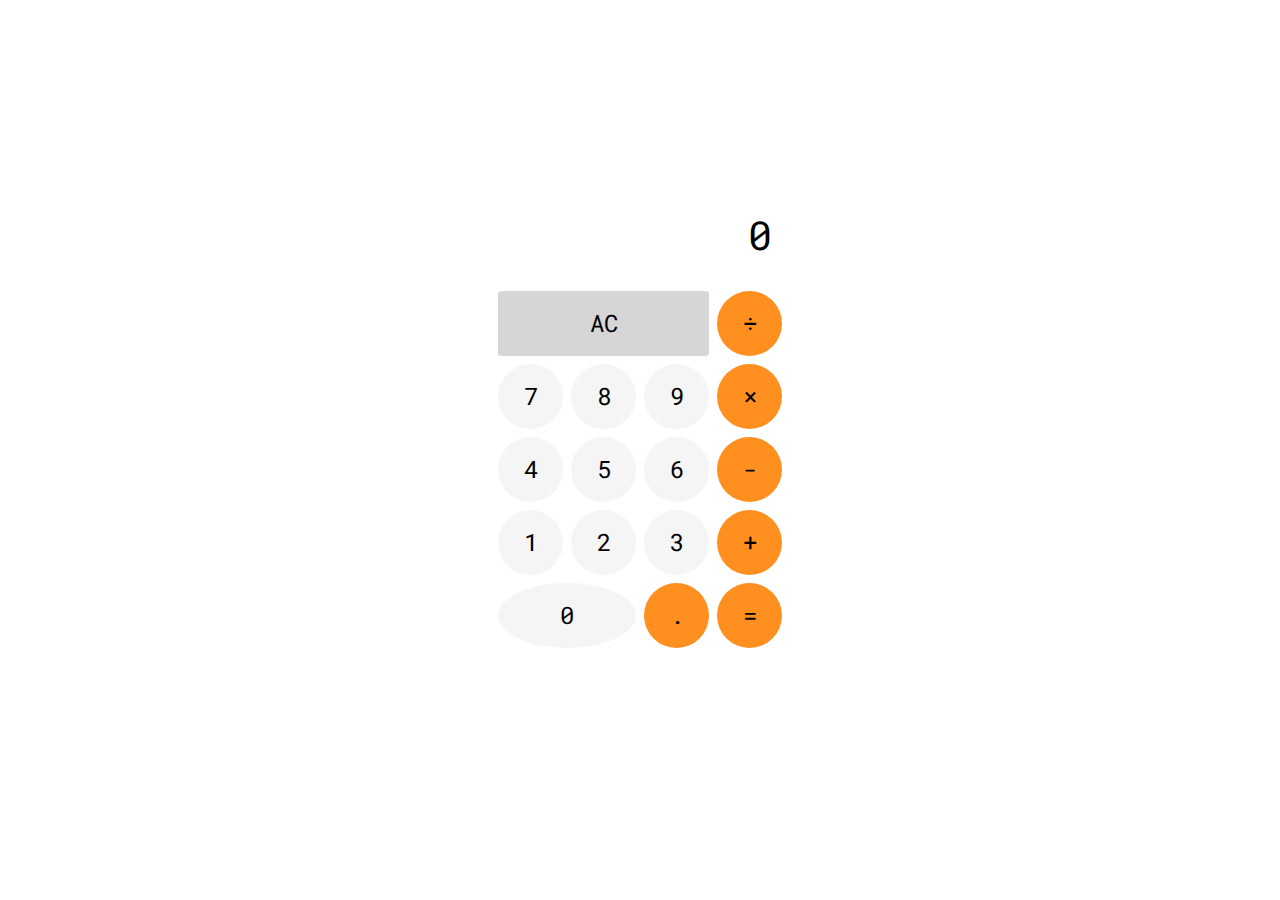
<file: calculadora/index.html>
<!DOCTYPE html>
<html lang="en">
<head>
  <meta charset="UTF-8">
  <meta http-equiv="X-UA-Compatible" content="IE=edge">
  <meta name="viewport" content="width=device-width, initial-scale=1.0">
  <link rel="stylesheet" href="assets/styles.css">
  <title>Calculadora</title>
</head>
<body>
  <div class="calculator-grid">
    <div class="calculator-header">
      <div class="prev-field" data-previous-operand></div>
      <div class="result-field" data-current-operand>0</div>
    </div>
    
    <button class="btn btn-operator-secondary span-three" data-all-clear>AC</button>
    <button class="btn btn-operator-primary" data-operation>÷</button>
    <button class="btn btn-number" data-number>7</button>
    <button class="btn btn-number" data-number>8</button>
    <button class="btn btn-number" data-number>9</button>
    <button class="btn btn-operator-primary" data-operation>×</button>
    <button class="btn btn-number" data-number>4</button>
    <button class="btn btn-number" data-number>5</button>
    <button class="btn btn-number" data-number>6</button>
    <button class="btn btn-operator-primary" data-operation>-</button>
    <button class="btn btn-number" data-number>1</button>
    <button class="btn btn-number" data-number>2</button>
    <button class="btn btn-number" data-number>3</button>
    <button class="btn btn-operator-primary" data-operation>+</button>
    <button class="btn btn-number btn-zero span-two" data-number>0</button>
    <button class="btn btn-operator-primary" data-number>.</button>
    <button class="btn btn-operator-primary" data-equals>=</button>
  </div>

  <script src="assets/scripts.js"></script>
</body>
</html>
</file>
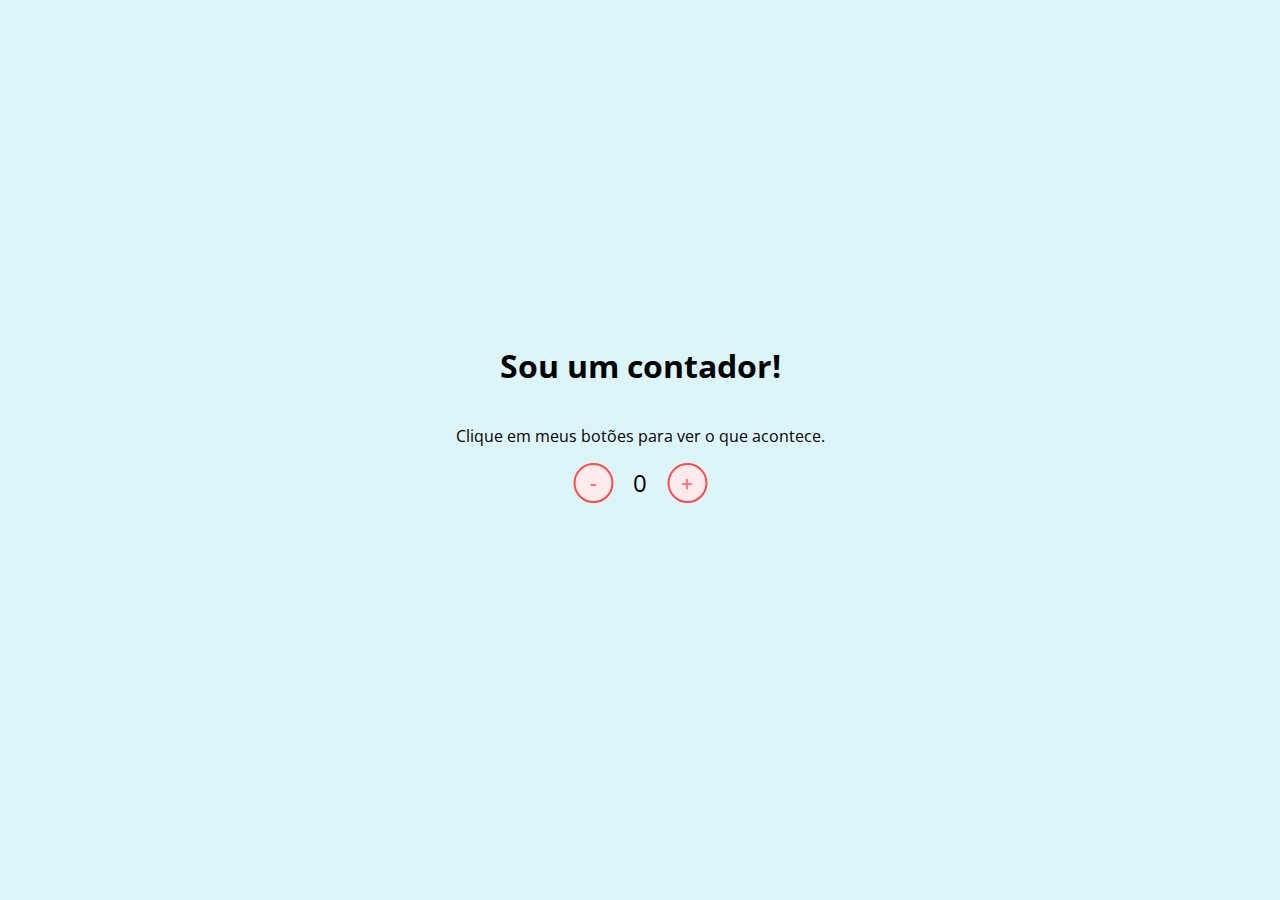
<file: contador/index.html>
<!DOCTYPE html>
<html lang="pt">
<head>
    <meta charset="UTF-8">
    <meta name="viewport" content="width=device-width, initial-scale=1.0">
    <link rel="stylesheet" href="assets/styles.css" />
    <title>Contador</title>
</head>
<body>
  <div id="content">
    <h1>Sou um contador!</h1>
    <p>Clique em meus botões para ver o que acontece.</p>
    <div id="counter">
        <button id="btnSub" name="sub">-</button>
        <span id="currentNumber">0</span>
        <button id="btnAdd" name="add">+</button>
    </div>
  </div>
  <script src="assets/scripts.js"></script>
</body>
</html>
</file>
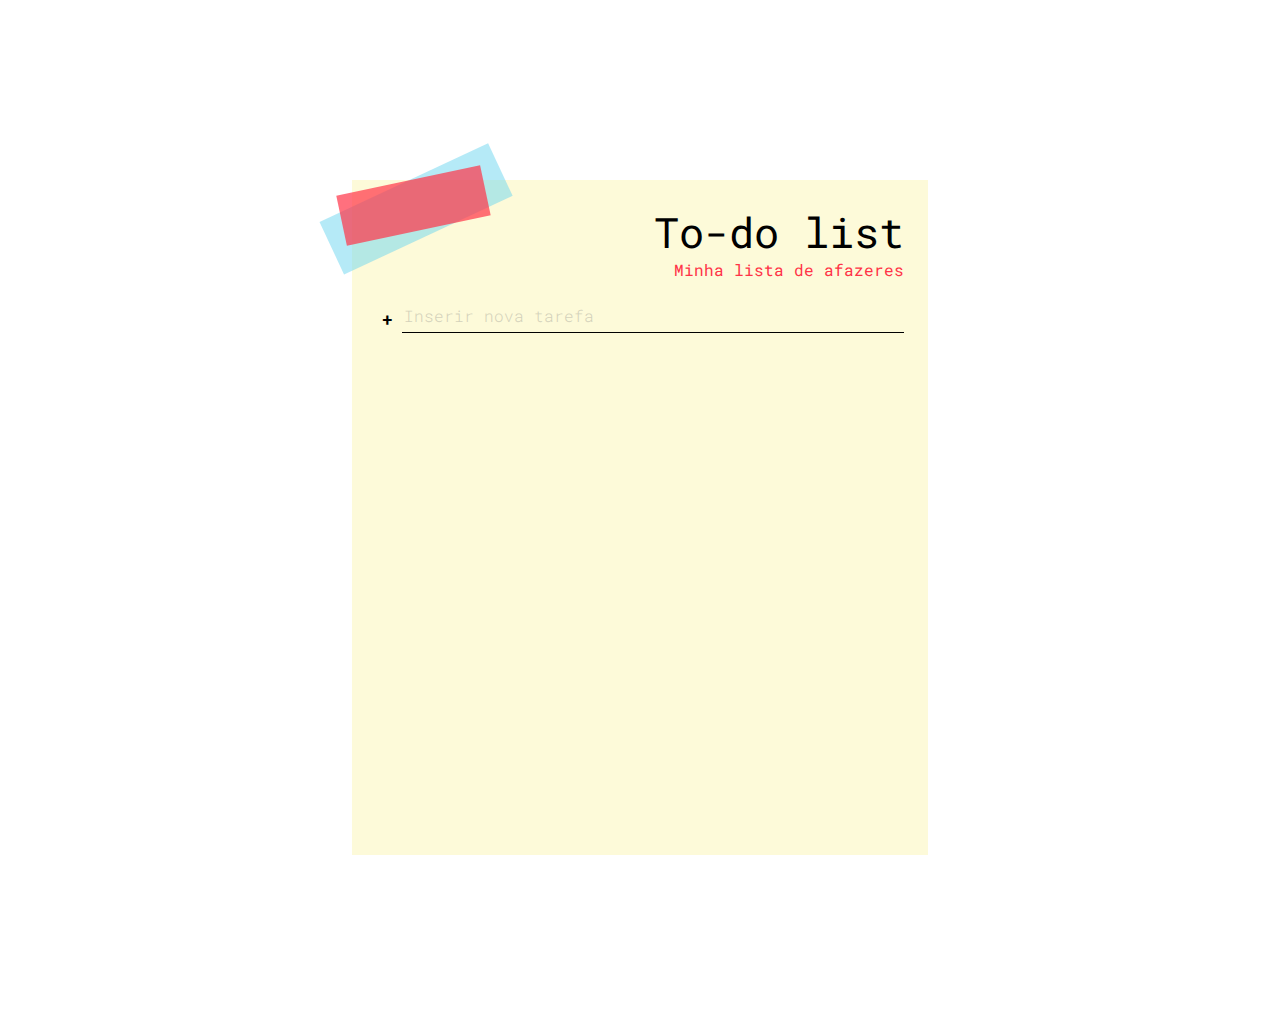
<file: to-do list/index.html>
<!DOCTYPE html>
<html lang="en">
<head>
    <meta charset="UTF-8">
    <meta name="viewport" content="width=device-width, initial-scale=1.0">
    <link rel="stylesheet" href="assets/styles.css" />
    <title>To-do list</title>
    <script defer src="assets/scripts.js"></script>
</head>
<body>
    <div class="list-container">
        <div class="blue-tape"></div>
        <div class="pink-tape"></div>


        <div class="list-header">
            <h1>To-do list</h1>
            <p id="task-count">Minha lista de afazeres</p>
        </div>

        <div class="new-task">
            <form action="" id="new-task-form">
                <input 
                    type="text"
                    id="new-task-input"
                    class="new-task-input"
                    placeholder="Inserir nova tarefa"
                    aria-label="inserir nova tarefa"
                    />
            <button class="btn-new-task" aria-label="criar nova tarefa">+</button>
            </form>
        </div>

        <div class="list-content">
            <div id="tasks">
            </div>
        </div>
    </div>
</body>
</html>
</file>
<file: calculadora/assets/styles.css>
@import url('https://fonts.googleapis.com/css2?family=Roboto+Mono:ital,wght@0,100;0,200;0,300;0,400;0,500;0,600;0,700;1,100;1,200;1,300;1,400;1,500;1,600;1,700&display=swap');

*, *::before, *::after {
  box-sizing: border-box;
  font-family: "Roboto Mono", sans-serif;
  font-weight: normal;
}

body {
  padding: 0;
  margin: 0;
}

.calculator-grid {
  display: grid;
  justify-content: center;
  align-content: center;
  min-height: 90vh;
  gap: .5em;
  grid-template-columns: repeat(4, 65px);
  grid-template-rows: minmax(120px, auto) repeat(5, 65px);
}

.calculator-grid > button {
  cursor: pointer;
  font-size: 1.5rem;
  border: none;
  border-radius: 50%;
  outline: none;
  background-color: #F5F5F5;
}

.calculator-grid > button:hover {
  background-color: rgba(255, 255, 255, .9);
}

.btn-operator-primary{
  background-color: #FF8F1F!important;
}

.btn-operator-secondary{
  background-color: #D6D6D6!important;
}

.span-two {
  grid-column: span 2;
}

.span-three {
  grid-column: span 3;
  border-radius: 3%!important;
}

.calculator-header {
  grid-column: 1 / -1;
  display: flex;
  align-items: flex-end;
  justify-content: space-around;
  flex-direction: column;
  padding: 10px;
  word-wrap: break-word;
  word-break: break-all;
}

.calculator-header .prev-field {
  font-size: 1.5rem;
}

.calculator-header .result-field {
  font-size: 2.5rem;
}
</file>
<file: contador/assets/styles.css>
@import url('https://fonts.googleapis.com/css2?family=Open+Sans:wght@300;600&display=swap');

* {
    font-family: 'Open Sans', sans-serif;
}

body {
    background-color: #DCF5F9;
    height: 90vh;
    position: relative;
}

button {
    height: 40px;
    width: 40px;
    border-radius: 50%;
    border: 2px solid #FE4A49;
    background-color: #FFEBEB;
    color: #FF7070;
    font-size: 16pt;
    font-weight: 600;
    text-align: center;
    cursor: pointer;
}

h1{
  font-size: 2rem;
  text-align: center;
}

p{
  font-size: 1rem;
  text-align: center;
}

#content {
  position: absolute;
  top: 50%;
  left: 50%;
  -ms-transform: translate(-50%, -50%);
  transform: translate(-50%, -50%);
  display: flex;
  align-items: center;
  justify-content: center;
  flex-direction: column;
}

#counter {
    display: flex;
}

#currentNumber {
    display: flex;
    align-items: center;
    margin: 0 20px;
    font-size: 1.5rem
}
</file>
<file: to-do list/assets/styles.css>
@import url('https://fonts.googleapis.com/css2?family=Roboto+Mono:ital,wght@0,100;0,200;0,300;0,400;0,500;0,600;0,700;1,100;1,200;1,300;1,400;1,500;1,600;1,700&display=swap');

*,
*::before,
*::after {
  font-family: inherit;
  box-sizing: border-box;
}

body {
  margin: 0;
  padding: 20vh 0;
  font-family: 'Roboto Mono', monospace;
  font-weight: 300;
  font-size: 1.5rem;
  display: flex;
  justify-content: center;
  align-items: center;
  text-align: center;
  min-height: 100vh;
}

h1 {
  padding: 0;
  margin: 0;
  font-size: calc(2vw + 1rem);
  font-weight: 400;
}

p {
  padding: 0;
  margin: 0;
  font-size: calc(0.5vw + 0.6rem);
  color: #FF3347;
  font-weight: 400;
}

.list-container {
  background-color: #FDFAD9;
  min-width: 45vw;
  min-height: 75vh;
  position: relative;
}

.blue-tape {
  background-color: rgba(108, 213, 239, 0.5);
  position: absolute;
  width: calc(12vw + 2rem);
  height: calc(2vw + 2rem);
  transform: rotate(-25deg);
  z-index: 10;
  left: -5%;
}

.pink-tape {
  background-color: rgba(255, 51, 71, 0.7);
  position: absolute;
  width: calc(9vw + 2rem);
  height: calc(1.5vw + 2rem);
  transform: rotate(-12deg);
  z-index: 20;
  left: -2%;
}

.list-header {
  display: flex;
  flex-direction: column;
  align-items: flex-end;
  padding: 1em;
}

.list-content{
  display: flex;
  flex-direction: column;
  align-items: flex-start; 
  text-align: start;
  padding: 1em;
}

#tasks {
  position: relative;
  width: 100%;
}

form {
  display: flex;
  padding: 0 1em 1em 1em;
}

.new-task-input{
  background: transparent;
  border: none;
  border-bottom: 1px solid black;
  width: 100%;
  font-size: 1rem;
  font-weight: 300;
  outline: none;
  padding-bottom: 0.4em;
  transition: border-bottom 100ms ease-in;
  order: 2;
}

.new-task-input::-webkit-input-placeholder {
  opacity: 0.3;
}

.new-task-input::-ms-input-placeholder {
  opacity: 0.3;
}

.new-task-input::placeholder {
  opacity: 0.3;
}

.new-task-input:focus::-webkit-input-placeholder {
  opacity: 0.15;
}

.new-task-input:focus:-ms-input-placeholder {
  opacity: 0.15;
}

.new-task-input:focus::-ms-input-placeholder {
  opacity: 0.15;
}

.new-task-input:focus::placeholder {
  opacity: 0.15;
}

.btn-new-task {
  cursor: pointer;
  background: 0;
  border: 0;
  padding-right: 0.5em;
  color: inherit;
  font-weight: 600;
  font-size: large;
}

.btn-new-task:hover{
  color: #FF3347;
  transition: 100ms ease-in;
}

[type="checkbox"] {
  opacity: 0;
  position: absolute;
}

.task {
  font-size: 1rem;
  padding-bottom: .5em;
}

.task label {
  display: inline-flex;
  align-items: center;
  position: relative;
}

.task {
  position: relative;
  margin-bottom: 1.25em;
}

.task::after {
  content: "";
  position: absolute;
  right: 0;
  left: 0;
  bottom: -0.5em;
  height: 1px;
  background: currentColor;
  opacity: 0.1;
}

.custom-checkbox {
  --size: 0.75em;
  display: inline-block;
  width: var(--size);
  height: var(--size);
  margin-right: var(--size);
  cursor: pointer;
  border: 1px solid currentColor;
  border-radius: 50%;
  -webkit-transform: scale(1);
          transform: scale(1);
  transition: -webkit-transform 300ms ease-in-out;
  transition: transform 300ms ease-in-out;
  transition: transform 300ms ease-in-out, -webkit-transform 300ms ease-in-out;
}

.task:hover .custom-checkbox,
[type="checkbox"]:focus + label .custom-checkbox {
  -webkit-transform: scale(1.2);
          transform: scale(1.2);
  color: #FF3347;
}

[type="checkbox"]:checked + label .custom-checkbox {
  background: #FF3347;
  border-color: #FF3347;
  box-shadow: inset 0 0 0px 2px white;
}

[type="checkbox"]:checked + label {
  opacity: 0.5;
  text-decoration: line-through;
}
</file>
